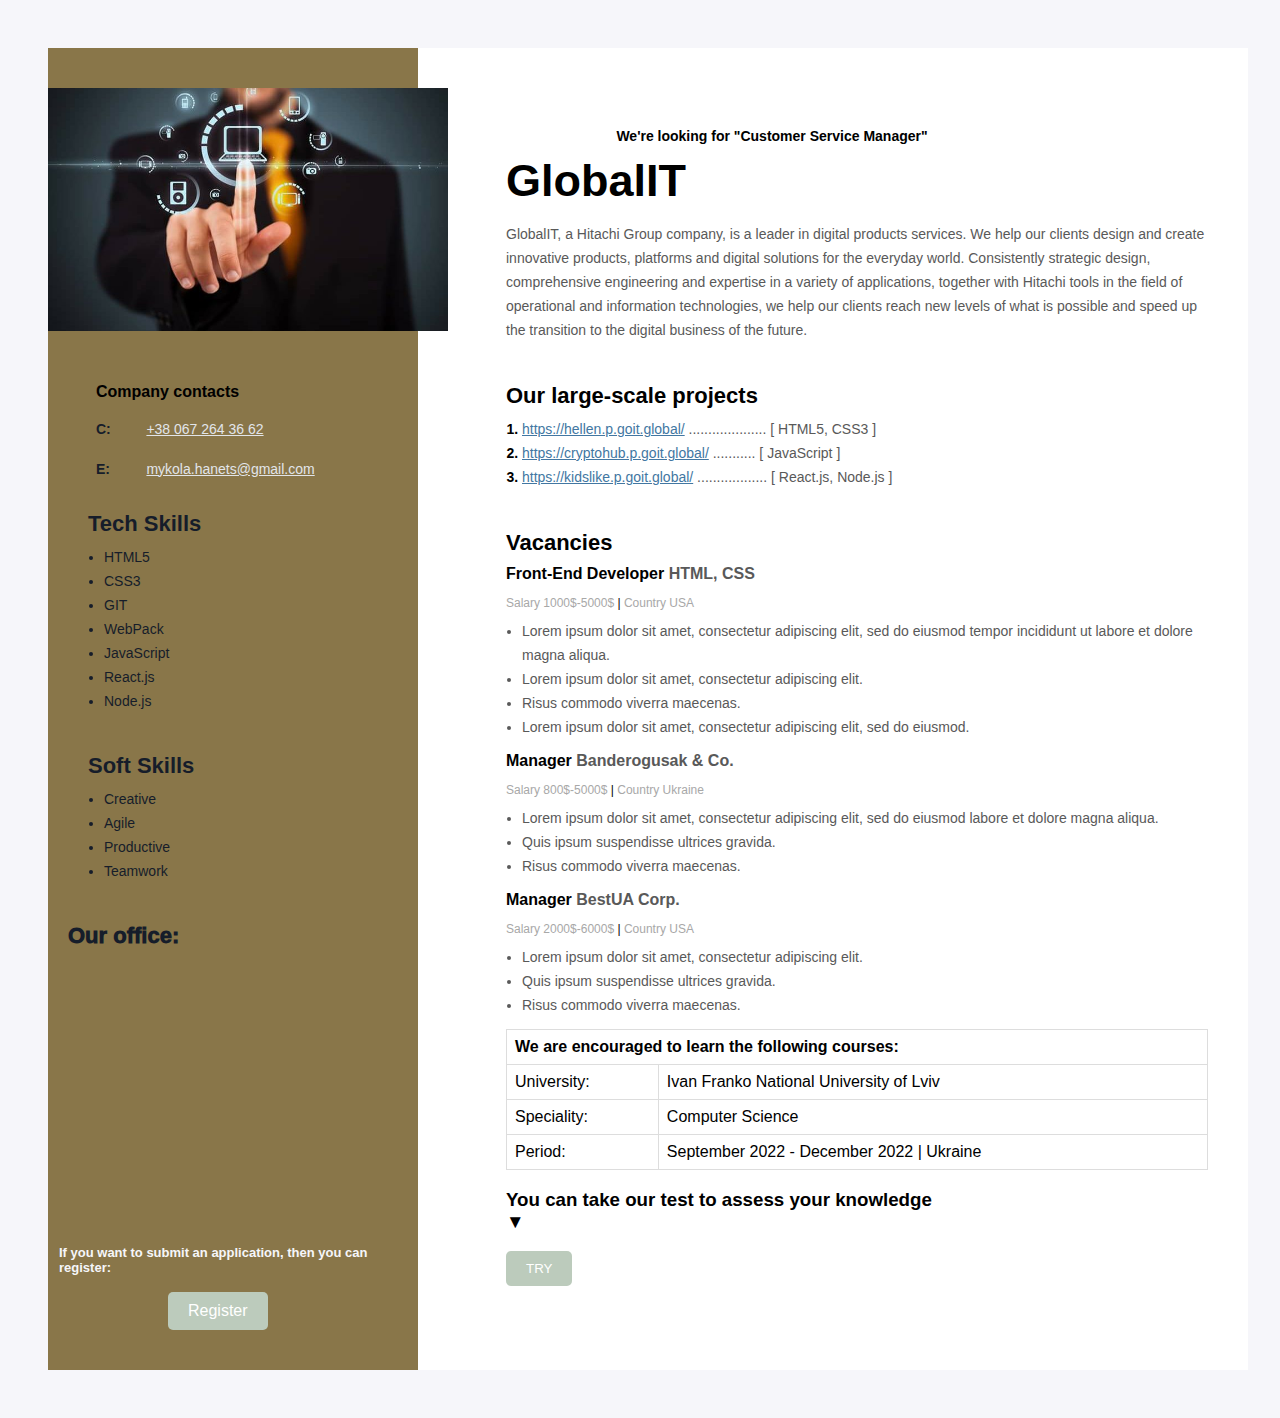
<file: index.html>
<!DOCTYPE html>
<html lang="en">
  <head>
    <meta charset="UTF-8" />
    <meta name="viewport" content="width=device-width, initial-scale=1.0" />
    <title>My resume</title>
    <link rel="preconnect" href="https://fonts.googleapis.com" />
    <link rel="preconnect" href="https://fonts.gstatic.com" crossorigin />
    <link
      href="https://fonts.googleapis.com/css2?family=Montserrat:wght@100..900&display=swap"
      rel="stylesheet"
    />

    <link rel="stylesheet" href="css/styles.css" />
  </head>

  <body>
    <!-- Wrapper -->
    <div class="wrapper">
      <!-- Main content -->
      <div class="main-content">
        <!-- My info -->
        <div class="my-info">
          <h2 class="my-profession">
            We're looking for "Customer Service Manager"
          </h2>
          <h1 class="my-name">GlobalIT</h1>

          <p class="my-descr">
            GlobalIT, a Hitachi Group company, is a leader in digital products
            services. We help our clients design and create innovative products,
            platforms and digital solutions for the everyday world. Consistently
            strategic design, comprehensive engineering and expertise in a
            variety of applications, together with Hitachi tools in the field of
            operational and information technologies, we help our clients reach
            new levels of what is possible and speed up the transition to the
            digital business of the future.
          </p>
        </div>
        <!-- My projects -->
        <div class="my-projects-container">
          <h3 class="my-projects-title">Our large-scale projects</h3>

          <ol class="my-projects-list">
            <li class="my-projects-item">
              <a
                class="my-projects-item-link"
                href="https://hellen.p.goit.global/"
                target="_blank"
                >https://hellen.p.goit.global/</a
              >
              <span class="my-projects-item-tech">
                .................... [ HTML5, CSS3 ]
              </span>
            </li>
            <li class="my-projects-item">
              <a
                class="my-projects-item-link"
                href="https://cryptohub.p.goit.global/"
                >https://cryptohub.p.goit.global/</a
              >
              <span class="my-projects-item-tech">
                ........... [ JavaScript ]
              </span>
            </li>
            <li class="my-projects-item">
              <a
                class="my-projects-item-link"
                href="https://kidslike.p.goit.global/"
                >https://kidslike.p.goit.global/</a
              >
              <span class="my-projects-item-tech">
                .................. [ React.js, Node.js ]
              </span>
            </li>
          </ol>
        </div>
        <!-- Work Experience -->

        <div>
          <h3 class="work-experience-title">Vacancies</h3>

          <!-- Company 1 -->
          <div class="work-experience-container">
            <h4 class="work-experience-company">
              Front-End Developer
              <span class="company-name">HTML, CSS</span>
            </h4>
            <p class="work-experience-period">
              Salary 1000$-5000$
              <span class="work-experience-period-separator">|</span>
              Country USA
            </p>
            <ul class="work-experience-duties-list">
              <li class="work-experience-duties-item">
                Lorem ipsum dolor sit amet, consectetur adipiscing elit, sed do
                eiusmod tempor incididunt ut labore et dolore magna aliqua.
              </li>
              <li class="work-experience-duties-item">
                Lorem ipsum dolor sit amet, consectetur adipiscing elit.
              </li>
              <li class="work-experience-duties-item">
                Risus commodo viverra maecenas.
              </li>
              <li class="work-experience-duties-item">
                Lorem ipsum dolor sit amet, consectetur adipiscing elit, sed do
                eiusmod.
              </li>
            </ul>
          </div>
          <!-- Company 2 -->
          <div class="work-experience-container">
            <h4 class="work-experience-company">
              Manager <span class="company-name">Banderogusak & Co.</span>
            </h4>
            <p class="work-experience-period">
              Salary 800$-5000$
              <span class="work-experience-period-separator">|</span>
              Country Ukraine
            </p>
            <ul class="work-experience-duties-list">
              <li class="work-experience-duties-item">
                Lorem ipsum dolor sit amet, consectetur adipiscing elit, sed do
                eiusmod labore et dolore magna aliqua.
              </li>
              <li class="work-experience-duties-item">
                Quis ipsum suspendisse ultrices gravida.
              </li>
              <li class="work-experience-duties-item">
                Risus commodo viverra maecenas.
              </li>
            </ul>
          </div>

          <!-- Company 3 -->
          <div class="work-experience-container">
            <h4 class="work-experience-company">
              Manager <span class="company-name">BestUA Corp.</span>
            </h4>
            <p class="work-experience-period">
              Salary 2000$-6000$
              <span class="work-experience-period-separator">|</span>
              Country USA
            </p>
            <ul class="work-experience-duties-list">
              <li class="work-experience-duties-item">
                Lorem ipsum dolor sit amet, consectetur adipiscing elit.
              </li>
              <li class="work-experience-duties-item">
                Quis ipsum suspendisse ultrices gravida.
              </li>
              <li class="work-experience-duties-item">
                Risus commodo viverra maecenas.
              </li>
            </ul>
          </div>
        </div>

        <!-- Education -->
        <style>
          .education-table {
            border-collapse: collapse;
            width: 100%;
          }

          .education-table th,
          .education-table td {
            border: 1px solid #ddd;
            padding: 8px;
            text-align: left;
          }
        </style>

        <table class="education-table">
          <tr>
            <th colspan="2">
              We are encouraged to learn the following courses:
            </th>
          </tr>
          <tr>
            <td>University:</td>
            <td>Ivan Franko National University of Lviv</td>
          </tr>
          <tr>
            <td>Speciality:</td>
            <td>Computer Science</td>
          </tr>
          <tr>
            <td>Period:</td>
            <td>
              September 2022 - December 2022
              <span class="education-period-separator">|</span> Ukraine
            </td>
          </tr>
        </table>

        <h3 class="test-button-text">
          You can take our test to assess your knowledge
          <div class="arrow-down"></div>
        </h3>
        <form class="test-button">
          <input
            type="button"
            onclick="window.location.href='test.html'"
            value="TRY"
            class="navigation-button"
          />
        </form>
      </div>

      <!-- Sidebar -->
      <aside class="sidebar">
        <img src="img/it.jpg" alt="it" width="400" />

        <div class="sidebar-content">
          <!-- Contacts -->

          <style>
            .contacts-table {
              border-collapse: collapse;
              width: 100%;
            }

            .contacts-table th,
            .contacts-table td {
              border: none;
              padding: 8px;
              text-align: left;
            }
          </style>

          <table class="contacts-table">
            <tr>
              <th colspan="2">Company contacts</th>
            </tr>
            <tr>
              <td><span class="contacts-type">C:</span></td>
              <td>
                <a class="contacts-link" href="tel:+380672643662"
                  >+38 067 264 36 62</a
                >
              </td>
            </tr>
            <tr>
              <td><span class="contacts-type">E:</span></td>
              <td>
                <a class="contacts-link" href="mailto:jkiselychnyk@gmail.com"
                  >mykola.hanets@gmail.com</a
                >
              </td>
            </tr>
          </table>

          <!-- Tech skills -->
          <div class="skills-container">
            <h3 class="skills-title">Tech Skills</h3>
            <ul class="skills-list">
              <li class="skills-list-item">HTML5</li>
              <li class="skills-list-item">CSS3</li>
              <li class="skills-list-item">GIT</li>
              <li class="skills-list-item">WebPack</li>
              <li class="skills-list-item">JavaScript</li>
              <li class="skills-list-item">React.js</li>
              <li class="skills-list-item">Node.js</li>
            </ul>
          </div>
          <!-- Soft Skills -->
          <div class="skills-container">
            <h3 class="skills-title">Soft Skills</h3>
            <ul class="skills-list">
              <li class="skills-list-item">Creative</li>
              <li class="skills-list-item">Agile</li>
              <li class="skills-list-item">Productive</li>
              <li class="skills-list-item">Teamwork</li>
            </ul>
          </div>
        </div>
        <div style="width: 100%">
          <!-- Our office  -->
          <h3 class="map">Our office:</h3>
          <iframe
            class="location"
            width="100%"
            height="200"
            frameborder="0"
            scrolling="no"
            marginheight="0"
            marginwidth="0"
            src="https://maps.google.com/maps?width=100%25&amp;height=600&amp;hl=en&amp;q=Lnu+(LNU)&amp;t=&amp;z=14&amp;ie=UTF8&amp;iwloc=B&amp;output=embed"
            ><a href="https://www.gps.ie/">gps systems</a></iframe
          >
          <h3 class="apply">
            If you want to submit an application, then you can register:
          </h3>
          <form class="button-next">
            <input
              type="button"
              onclick="window.location.href='registration.html'"
              value="Register"
              class="navigation-button"
            />
          </form>
        </div>
      </aside>
    </div>
  </body>
</html>
</file>
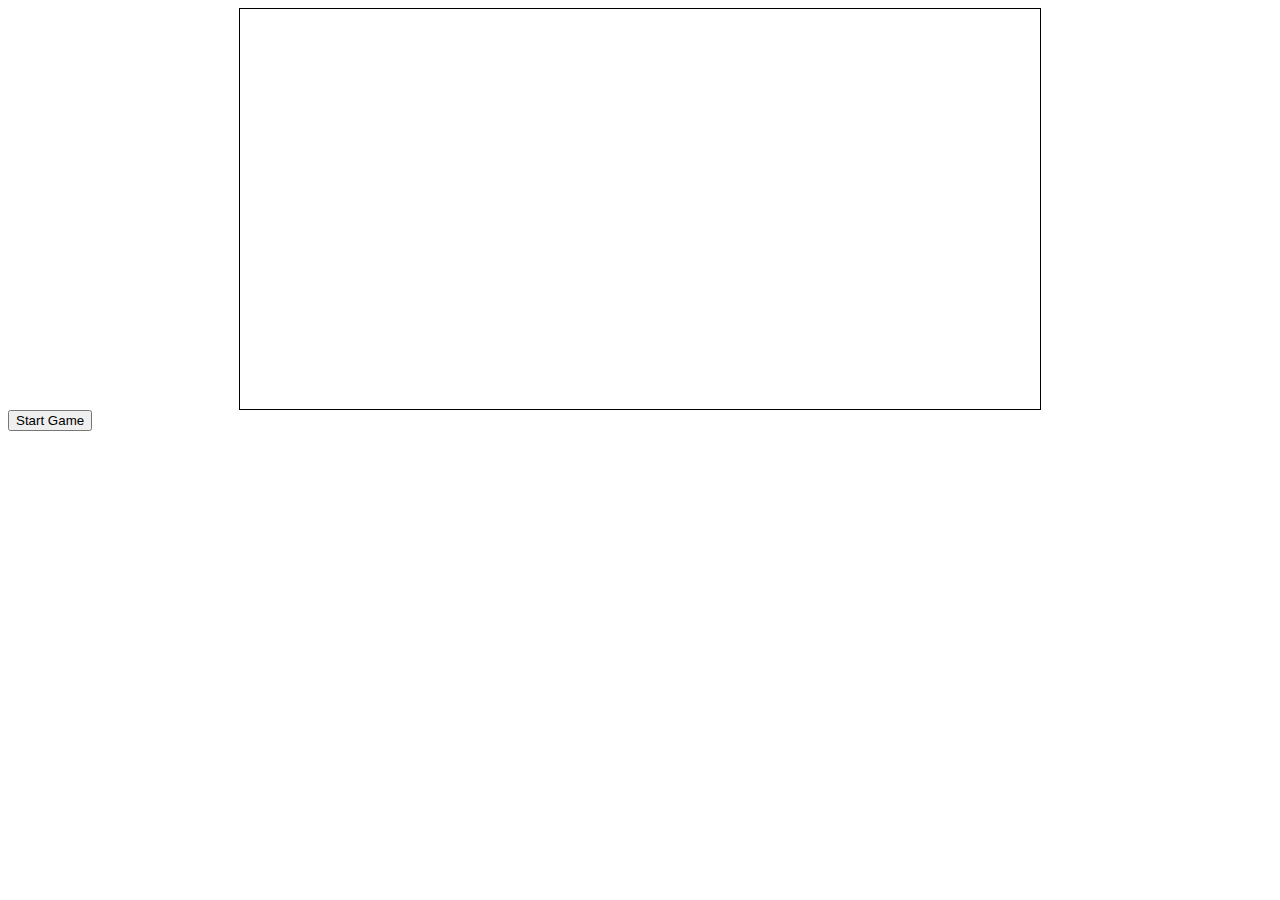
<file: game.html>
<!DOCTYPE html>
<html lang="en">
  <head>
    <meta charset="UTF-8" />
    <meta name="viewport" content="width=device-width, initial-scale=1.0" />
    <title>Ping Pong</title>
    <style>
      canvas {
        border: 1px solid black;
        display: block;
        margin: 0 auto;
      }
    </style>
  </head>
  <body>
    <canvas id="gameCanvas" width="800" height="400"></canvas>
    <button onclick="startGame()">Start Game</button>

    <script>
      let gameStarted = false;

      function startGame() {
        if (!gameStarted) {
          const canvas = document.getElementById("gameCanvas");
          const ctx = canvas.getContext("2d");

          // Розміри м'яча та ракеток
          const ballRadius = 10;
          const paddleHeight = 75;
          const paddleWidth = 10;

          // Початкові координати м'яча та ракеток
          let x = canvas.width / 2;
          let y = canvas.height / 2;
          let dx = 2;
          let dy = -2;
          let paddle1Y = (canvas.height - paddleHeight) / 2;
          let paddle2Y = (canvas.height - paddleHeight) / 2;

          // Рахунок
          let score1 = 0;
          let score2 = 0;

          // Функція малювання м'яча
          function drawBall() {
            ctx.beginPath();
            ctx.arc(x, y, ballRadius, 0, Math.PI * 2);
            ctx.fillStyle = "#0095DD";
            ctx.fill();
            ctx.closePath();
          }

          // Функція малювання ракеток
          function drawPaddles() {
            ctx.fillStyle = "#0095DD";
            ctx.fillRect(0, paddle1Y, paddleWidth, paddleHeight);
            ctx.fillRect(
              canvas.width - paddleWidth,
              paddle2Y,
              paddleWidth,
              paddleHeight
            );
          }

          // Функція малювання рахунку
          function drawScore() {
            ctx.font = "16px Arial";
            ctx.fillStyle = "#0095DD";
            ctx.fillText("Player 1: " + score1, 20, 20);
            ctx.fillText("Player 2: " + score2, canvas.width - 100, 20);
          }

          // Функція малювання гри
          function draw() {
            ctx.clearRect(0, 0, canvas.width, canvas.height);
            drawBall();
            drawPaddles();
            drawScore();

            // Зміна координат м'яча
            x += dx;
            y += dy;

            // Відскок від верхньої та нижньої межі поля
            if (y + dy > canvas.height - ballRadius || y + dy < ballRadius) {
              dy = -dy;
            }

            // Відскок від ракеток
            if (x + dx > canvas.width - ballRadius - paddleWidth) {
              if (y > paddle2Y && y < paddle2Y + paddleHeight) {
                dx = -dx;
              } else {
                score1++;
                x = canvas.width / 2;
                y = canvas.height / 2;
                dx = -dx;
              }
            } else if (x + dx < ballRadius + paddleWidth) {
              if (y > paddle1Y && y < paddle1Y + paddleHeight) {
                dx = -dx;
              } else {
                score2++;
                x = canvas.width / 2;
                y = canvas.height / 2;
                dx = -dx;
              }
            }

            // Переміщення ракеток
            if (upPressed && paddle1Y > 0) {
              paddle1Y -= 7;
            } else if (downPressed && paddle1Y < canvas.height - paddleHeight) {
              paddle1Y += 7;
            }

            if (rightPressed && paddle2Y > 0) {
              paddle2Y -= 7;
            } else if (leftPressed && paddle2Y < canvas.height - paddleHeight) {
              paddle2Y += 7;
            }

            // Перевірка на кінець гри
            if (score1 === 5 || score2 === 5) {
              gameStarted = false;
              if (score1 === 5) {
                alert("Player 1 wins!");
              } else {
                alert("Player 2 wins!");
              }
            }
          }

          // Обробник клавіш для переміщення ракеток
          let upPressed = false;
          let downPressed = false;
          let rightPressed = false;
          let leftPressed = false;

          document.addEventListener("keydown", function (event) {
            if (event.key === "ArrowUp") {
              upPressed = true;
            } else if (event.key === "ArrowDown") {
              downPressed = true;
            } else if (event.key === "ArrowRight") {
              rightPressed = true;
            } else if (event.key === "ArrowLeft") {
              leftPressed = true;
            }
          });

          document.addEventListener("keyup", function (event) {
            if (event.key === "ArrowUp") {
              upPressed = false;
            } else if (event.key === "ArrowDown") {
              downPressed = false;
            } else if (event.key === "ArrowRight") {
              rightPressed = false;
            } else if (event.key === "ArrowLeft") {
              leftPressed = false;
            }
          });

          // Запуск гри
          setInterval(draw, 10);

          gameStarted = true;
        }
      }
    </script>
  </body>
</html>
</file>
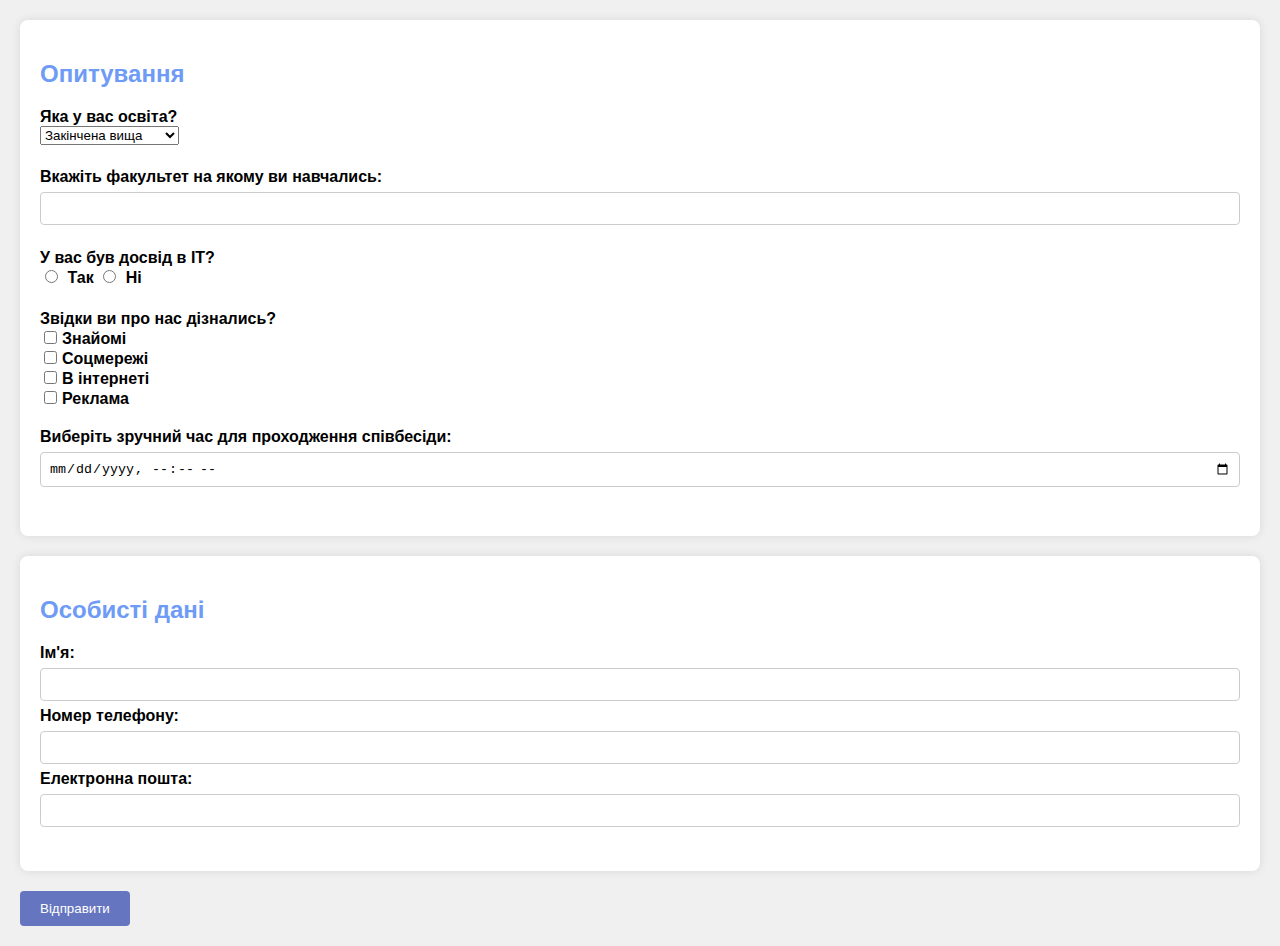
<file: registration.html>
<!DOCTYPE html>
<html lang="en">
  <head>
    <meta charset="UTF-8" />
    <meta name="viewport" content="width=device-width, initial-scale=1.0" />
    <title>surveyForm</title>
    <link rel="stylesheet" href="css/styles2.css" />
  </head>
  <body>
    <form id="surveyForm">
      <h2>Опитування</h2>
      <div class="education-container">
        <label for="illumination">Яка у вас освіта?</label><br />
        <select id="illumination" name="illumination">
          <option value="magistrater">Закінчена вища</option>
          <option value="bakalavr">Не закінчена вища</option>
          <option value="school">Середня</option>
          <option value="none">Немає</option></select
        ><br /><br />
      </div>

      <div class="faculty-container">
        <label for="faculty">Вкажіть факультет на якому ви навчались:</label
        ><br />
        <input type="text" id="faculty" name="faculty" required /><br /><br />

        <label>У вас був досвід в ІТ?</label><br />
        <input type="radio" id="stream1" name="stream" value="stream1" />
        <label for="stream1">Так</label>
        <input type="radio" id="stream2" name="stream" value="stream2" />
        <label for="stream2">Ні</label><br /><br />
      </div>

      <div class="info-container">
        <label>Звідки ви про нас дізнались?</label><br />
        <input
          type="checkbox"
          id="group1"
          name="group[]"
          value="group1"
        /><label for="group1">Знайомі</label><br />
        <input
          type="checkbox"
          id="group2"
          name="group[]"
          value="group2"
        /><label for="group2">Соцмережі</label><br />
        <input
          type="checkbox"
          id="group3"
          name="group[]"
          value="group3"
        /><label for="group3">В інтернеті</label><br />
        <input
          type="checkbox"
          id="group4"
          name="group[]"
          value="group4"
        /><label for="group4">Реклама</label><br />
      </div>

      <div class="time-container">
      <label for="interviewTime"
        >Виберіть зручний час для проходження співбесіди:</label
      ><br />
      <input
        type="datetime-local"
        id="interviewTime"
        name="interviewTime"
      /><br /><br />
    </form>
      </div>

    <form id="registrationForm">
      <h2>Особисті дані</h2>
      <label for="name">Ім'я:</label><br />
      <input type="text" id="name" name="name" required /><br />
      <label for="phone">Номер телефону:</label><br />
      <input type="text" id="phone" name="phone" required /><br />
      <label for="email">Електронна пошта:</label><br />
      <input type="text" id="email" name="email" required /><br /><br />
    </form>

    <input type="submit" value="Відправити" onclick="submitForms()" />

    <script>
      function submitForms() {
        const surveyFormData = new FormData(
          document.getElementById("surveyForm")
        );
        const registrationFormData = new FormData(
          document.getElementById("registrationForm")
        );

        const surveyData = {};
        for (const [key, value] of surveyFormData.entries()) {
          surveyData[key] = value;
        }

        const registrationData = {};
        for (const [key, value] of registrationFormData.entries()) {
          registrationData[key] = value;
        }

        const surveyFormElements =
          document.getElementById("surveyForm").elements;
        const registrationFormElements =
          document.getElementById("registrationForm").elements;

// Перевірка чи всі поля введені
        let allFieldsEntered = true;
        for (let i = 0; i < surveyFormElements.length; i++) {
          if (surveyFormElements[i].required && !surveyFormElements[i].value) {
            allFieldsEntered = false;
            break;
          }
        }
        for (let i = 0; i < registrationFormElements.length; i++) {
          if (
            registrationFormElements[i].required &&
            !registrationFormElements[i].value
          ) {
            allFieldsEntered = false;
            break;
          }
        }

        if (!allFieldsEntered) {
          alert("Будь ласка, введіть усі дані.");
          return;
        }

        localStorage.setItem("surveyData", JSON.stringify(surveyData));
        localStorage.setItem(
          "registrationData",
          JSON.stringify(registrationData)
        );

        console.log("Дані опитування збережено в LocalStorage:", surveyData);
        console.log(
          "Дані реєстрації збережено в LocalStorage:",
          registrationData
        );

        alert("Дані опитування та реєстрації збережено!");

        document.getElementById("surveyForm").reset();
        document.getElementById("registrationForm").reset();
      }
    </script>
  </body>
</html>
</file>
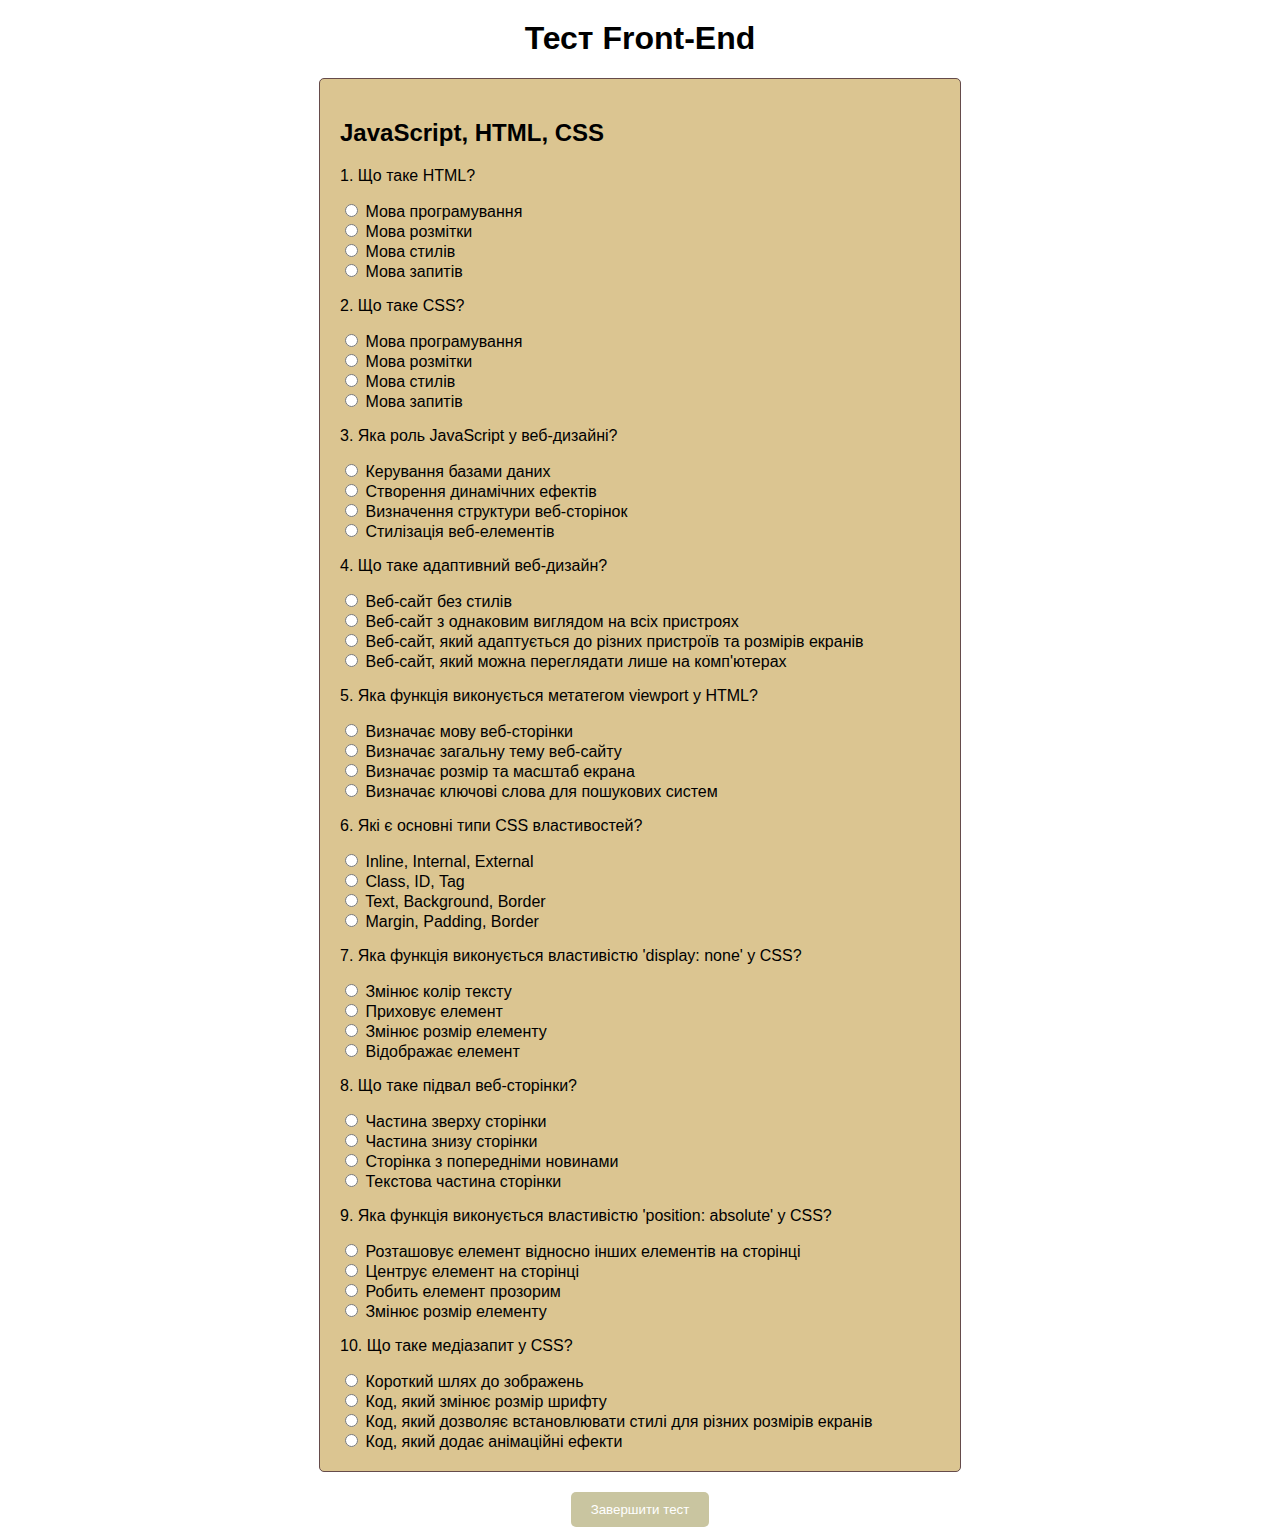
<file: test.html>
<!DOCTYPE html>
<html lang="en">
  <head>
    <meta charset="UTF-8" />
    <meta name="viewport" content="width=device-width, initial-scale=1.0" />
    <title>JavaScript Тест</title>
    <style>
      body {
        font-family: Arial, sans-serif;
        margin: 0;
        padding: 0;
        box-sizing: border-box;
      }

      .test-title {
        text-align: center;
        margin-top: 20px;
      }

      .container {
        max-width: 600px;
        margin: 20px auto;
        padding: 20px;
        border: 1px solid #654b4b;
        border-radius: 5px;
        background-color: #dbc591;
      }

      .quiz-form {
        margin-bottom: 20px;
      }

      .quiz-form p {
        margin: 0 0 10px;
      }

      .result-container {
        text-align: center;
        margin-bottom: 20px;
      }

      .submit-btn {
        display: block;
        margin: 0 auto;
        padding: 10px 20px;
        border: none;
        border-radius: 5px;
        background-color: #c9c5a0;
        color: #ffffff;
        cursor: pointer;
      }

      .submit-btn:hover {
        background-color: #b3ae56;
      }
    </style>
  </head>
  <body>
    <h1 class="test-title">Тест Front-End</h1>
    <div id="quiz-container" class="container">
      <h2>JavaScript, HTML, CSS</h2>
      <form id="quiz-form" class="quiz-form">
        <!-- Питання та варіанти відповідей будуть додані за допомогою JavaScript -->
      </form>
    </div>
    <div id="result-container" class="result-container" style="display: none">
      <!-- Результати тесту будуть відображені тут -->
    </div>
    <button id="submit-btn" class="submit-btn">Завершити тест</button>

    <script src="script.js"></script>
  </body>
</html>
</file>
<file: css/styles.css>
body {
    background: #F6F6FA;
    padding: 40px 40px 40px 40px;
    font-family: "Montserrat", sans-serif;
}

ul, ol {
    margin-top: 0;
    margin-bottom: 0;
}

.wrapper {
    background: #ffffff;
    display: flex;
    flex-direction: row-reverse;
    width: 1200px;
    margin: 0 auto;
}

/* Main content */

.main-content {
    padding-left: 88px;
    padding-top: 80px;
    padding-right: 40px;
    padding-bottom: 80px;
    box-sizing: border-box;
}

/* Sidebar */

.sidebar {
     background: #897649;
     padding-top: 40px;
     padding-bottom: 40px;
     box-sizing: border-box;
     width: 370px;
}

.sidebar-content {
    padding-left: 40px;
    padding-top: 40px;
    padding-right: 40px;
    box-sizing: border-box;
}

/* Contacts */

.contacts-title {
    color: #161d2a;
    font-size: 22px;
    font-weight: 700;
    line-height: normal;
    margin-top: 0;
    margin-bottom: 8px;
}

.contacts-type {
    color: #161d2a;
    font-size: 14px;
    font-weight: 700;
    line-height: 24px;
    margin-right: 8px;
}

.contacts-link {
color: #e2e5e9;
font-size: 14px;
font-weight: 400;
line-height: 24px;
text-decoration: underline;
}

.contacts-item {
    margin-top: 0;
    margin-bottom: 4px;
}

.contacts-container {
    margin-bottom: 40px;
}

/* Skills container */

.skills-container {
    margin-bottom: 40px;
}

.skills-title {
color: #161d2a;
font-size: 22px;
font-weight: 700;
line-height: normal;
margin-top: 40;
margin-bottom: 8px;
}

.skills-list {
    padding-left: 16px;
}

.skills-list-item {
    color: #161d2a;
    font-size: 14px;
    font-weight: 400;
    line-height: 24px;
}

/* Main content */

.my-profession {
    color: #000;  
    font-size: 14px;
    font-weight: 700;
    line-height: 17px;
    margin-top: 0px;
    margin-bottom: 8px;
    padding-right: 170px;;
}

.my-name {
    color: #000;
    font-size: 45px;
    font-weight: 700;
    line-height: 55px;
    margin-top: 0px;
    margin-bottom: 12px;
}

.my-descr {
    color: #595959;
    font-size: 14px;
    font-weight: 400;
    line-height: 24px;
}

.my-info {
    margin-bottom: 40px;
}

/* My projects */

.my-projects-title {
    color: #000;
    font-size: 22px;
    font-weight: 700;
    line-height: 27px;
    margin-top: 0px;
    margin-bottom: 8px;
}

.my-projects-item {
    color: #000;
    font-size: 14px;
    font-weight: 700;
    line-height: 24px;
}

.my-projects-list {
padding-left: 16px;    
}

.my-projects-item-link {
    color: #4277a2;
    font-size: 14px;
    font-weight: 400;
    line-height: 24px;
    text-decoration: underline;
}

.my-projects-item-tech {
    color: #595959;
    font-size: 14px;
    font-weight: 400;
    line-height: 24px;    
}

.my-projects-container {
    margin-bottom: 40px;
}

/* Vacancies */

.work-experience-title {
    color: #000;
    font-size: 22px;
    font-weight: 700;
    line-height: 27px;
    margin-top: 0px;
    margin-bottom: 8px;
}

.work-experience-company {
    color: #000;
    font-size: 16px;
    font-weight: 700;
    line-height: 20px;
    margin-top: 0px;
    margin-bottom: 12px;
}

.company-name {
    color: #595959;
}

.work-experience-period {
    color: #a8a8a8;
    font-size: 12px;
    font-weight: 400;
    line-height: 15px;
    margin-bottom: 8px;
}

.work-experience-period-separator {
    color: #000;
}

.work-experience-duties-list {
    padding-left: 16px;
}

.work-experience-duties-item {
    color: #595959;
    font-size: 14px;
    font-weight: 400;
    line-height: 24px;
}

.work-experience-container {
    margin-bottom: 12px;
}

/* Education */

.education-title {
    font-weight: 700;
    font-size: 22px;
    color: #000;
    margin-top: 0px;
    margin-bottom: 8px;
}

.education-university {
    font-weight: 700;
    font-size: 16px;
    color: #595959;
    margin-top: 0px;
    margin-bottom: 8px;
}

.education-speciality {
    font-weight: 700;
    font-size: 14px;
    color: #000; 
    margin-top: 0px;
    margin-bottom: 8px;   
}

.education-period {
font-weight: 400;
font-size: 12px;
color: #a8a8a8;
margin-bottom: 8px;
}

.education-period-separator {
    color: #000;  
}

.education-container {
    margin-top: 40px;
}



.location {
    margin-top: 2px;
}

.map {
    color: #161d2a;
        font-size: 22px;
        font-weight: 1000;
        line-height: normal;
        margin-top: 0;
        margin-bottom: 0px;
        padding-left: 20px;
}

/* Форма реєстрації */
.button-next {
    padding-left: 120px;
    margin-top: 17px;
    .navigation-button {
            display: inline-block;
            /* Зробити кнопку блоком */
            padding: 10px 20px;
            /* Відступи всередині кнопки */
            background-color: #bccbbc;
            /* Колір фону кнопки */
            color: white;
            /* Колір тексту */
            text-align: center;
            /* Вирівнювання тексту по центру */
            text-decoration: none;
            /* Зняти підкреслення посилання */
            font-size: 16px;
            /* Розмір шрифту */
            border-radius: 5px;
            /* Радіус кутів кнопки */
            border: none;
            /* Видалити рамку */
            cursor: pointer;
            /* Змінити курсор при наведенні на кнопку */
        }
    
        .navigation-button:hover {
            background-color: #45a049;
            /* Колір фону кнопки при наведенні */
        }
}

.apply {
color: #F6F6FA;
margin-top: 90px;
    /* Колір тексту */
    font-size: 13px;
    /* Розмір шрифту */
    font-weight: bold;
    /* Товщина шрифту */
    line-height: 15px;
    /* Висота рядка */
    margin-bottom: 0px;
    /* Відступ знизу */
    padding-left: 11px;
}

/* Форма реєстрації сторінка */

/* test */
body {
    font-family: Arial, sans-serif;
}

#quiz-container {
    max-width: 600px;
    margin: 0 auto;
    padding: 20px;
}

h2 {
    text-align: center;
}

#quiz-container select {
    margin-bottom: 10px;
    width: 100%;
    padding: 5px;
}

#submit-btn {
    display: block;
    margin: 20px auto;
    padding: 10px 20px;
    background-color: #007bff;
    color: #fff;
    border: none;
    border-radius: 5px;
    cursor: pointer;
}

#result-container {
    max-width: 600px;
    margin: 20px auto;
    padding: 20px;
    border: 1px solid #ccc;
    border-radius: 5px;
}

/* кнопка тест */

.arrow-down::after {
    content: "\25BC";
}

.text-button-test {
color: #595959;
margin-top: 100px;
}
.navigation-button {
    margin-top: 0px;
    /* Відступ зверху */
    padding: 10px 20px;
    /* Величина внутрішнього відступу */
    background-color: #bccbbc;
    /* Колір фону кнопки */
    color: #fff;
    /* Колір тексту */
    border: none;
    /* Видалення рамки */
    border-radius: 5px;
    /* Закруглені кути */
    cursor: pointer;
    /* Зміна курсора при наведенні */
}

.navigation-button:hover {
    background-color: #45a049;
    /* Колір фону кнопки при наведенні */
}

/* Тест хтмл */

/* опитування 1 */
.section-heading {
    font-size: 24px;
    font-weight: bold;
    color: #333;
}

.form {
    margin-bottom: 20px;
}

.form-label {
    font-weight: bold;
    color: #555;
}

.form-select,
.form-input,
.form-radio,
.form-checkbox,
.form-datetime {
    margin-bottom: 10px;
    padding: 5px;
    border: 1px solid #ccc;
    border-radius: 5px;
}

.button {
    padding: 10px 20px;
    background-color: #897649;
    color: #fff;
    border: none;
    border-radius: 5px;
    cursor: pointer;
}

.button:hover {
    background-color: #0056b3;
}

    @media screen and (max-width: 992px) {
        .my-descr {
         width: 50%;
             }
            }
    
    @media screen and (max-width: 992px) {
        .my-projects-container {
         width: 50%;
                 }
                }
</file>
<file: css/styles2.css>
/* Сторінка заявки */
body {
    font-family: Arial, sans-serif;
    margin: 0;
    padding: 20px;
    background-color: #f0f0f0;
}

h1 {
    color: #aba1a1;
}

h2 {
    color: #6d9bf5;
}

form {
    background-color: #fff;
    padding: 20px;
    border-radius: 8px;
    box-shadow: 0 0 10px rgba(0, 0, 0, 0.1);
    margin-bottom: 20px;
}

label {
    font-weight: bold;
}

input[type="text"],
input[type="datetime-local"] {
    width: 100%;
    padding: 8px;
    margin: 6px 0;
    border: 1px solid #ccc;
    border-radius: 4px;
    box-sizing: border-box;
}

input[type="radio"],
input[type="checkbox"] {
    margin-right: 5px;
}

input[type="submit"] {
    background-color: #6575bf;
    color: white;
    padding: 10px 20px;
    border: none;
    border-radius: 4px;
    cursor: pointer;
}

input[type="submit"]:hover {
    background-color: #1c31a6;
}

.education-container {
    margin-top: 5px;
    margin-bottom: 5px;
}

.faculty-container {
    margin-top: 5px;
    margin-bottom: 5px;
}

.info-container {
    margin-top: 5px;
    margin-bottom: 5px;
}

.time-container {
    margin-top: 20px;
    margin-bottom: 5px;
}
</file>
